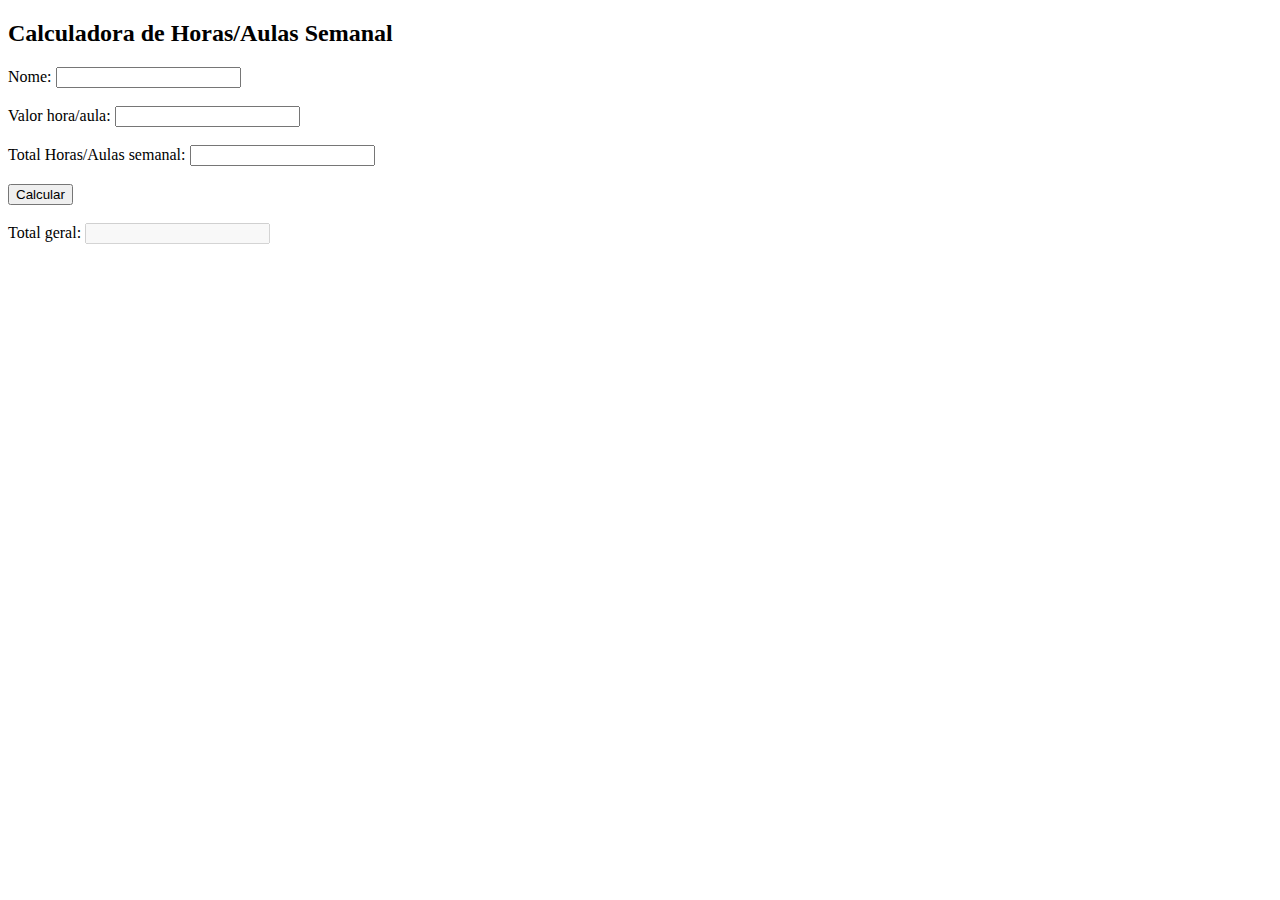
<file: Exercicios - Samuel e William/E01/index.html>
<!DOCTYPE html>
<html lang="pt-br">
<head>
    <meta charset="UTF-8">
    <meta name="viewport" content="width=device-width, initial-scale=1.0">
    <title>Calculadora de Horas/Aulas Semanal</title>
</head>
<body>
    <h2>Calculadora de Horas/Aulas Semanal</h2>
    <form id="formCalculadora">
        <label for="nome">Nome:</label>
        <input type="text" id="nome" required><br><br>

        <label for="valorHora">Valor hora/aula:</label>
        <input type="number" id="valorHora" min="0" step="0.01" required><br><br>

        <label for="totalHoras">Total Horas/Aulas semanal:</label>
        <input type="number" id="totalHoras" min="0" step="0.5" required><br><br>

        <button type="button" onclick="calcularTotal()">Calcular</button><br><br>

        <label for="totalGeral">Total geral:</label>
        <input type="text" id="totalGeral" disabled>
    </form>

    <script src="script.js"></script>
</body>
</html>
</file>
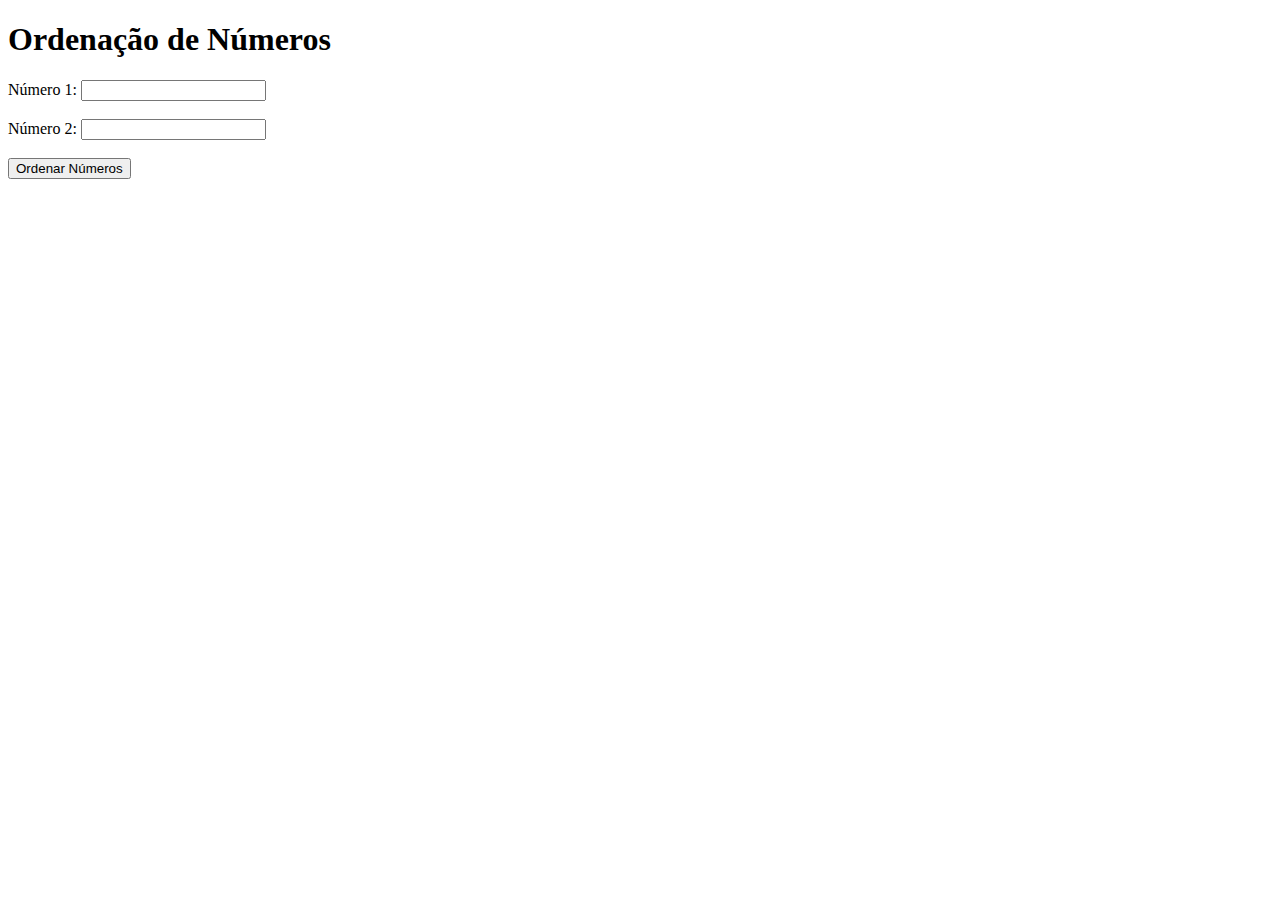
<file: Exercicios - Samuel e William/E02/index.html>
<!DOCTYPE html>
<html lang="pt-br">
<head>
<meta charset="UTF-8">
<meta name="viewport" content="width=device-width, initial-scale=1.0">
<title>Ordenação de Números</title>
</head>
<body>
    <h1>Ordenação de Números</h1>

    <form id="ordenarForm">
        <label for="numero1">Número 1:</label>
        <input type="number" id="numero1" name="numero1" required><br><br>

        <label for="numero2">Número 2:</label>
        <input type="number" id="numero2" name="numero2" required><br><br>

        <button type="button" id="ordenarButton">Ordenar Números</button>
    </form>

    <p id="resultado"></p>

    <!-- Vincula o arquivo JavaScript -->
    <script src="script.js"></script>
</body>
</html>
</file>
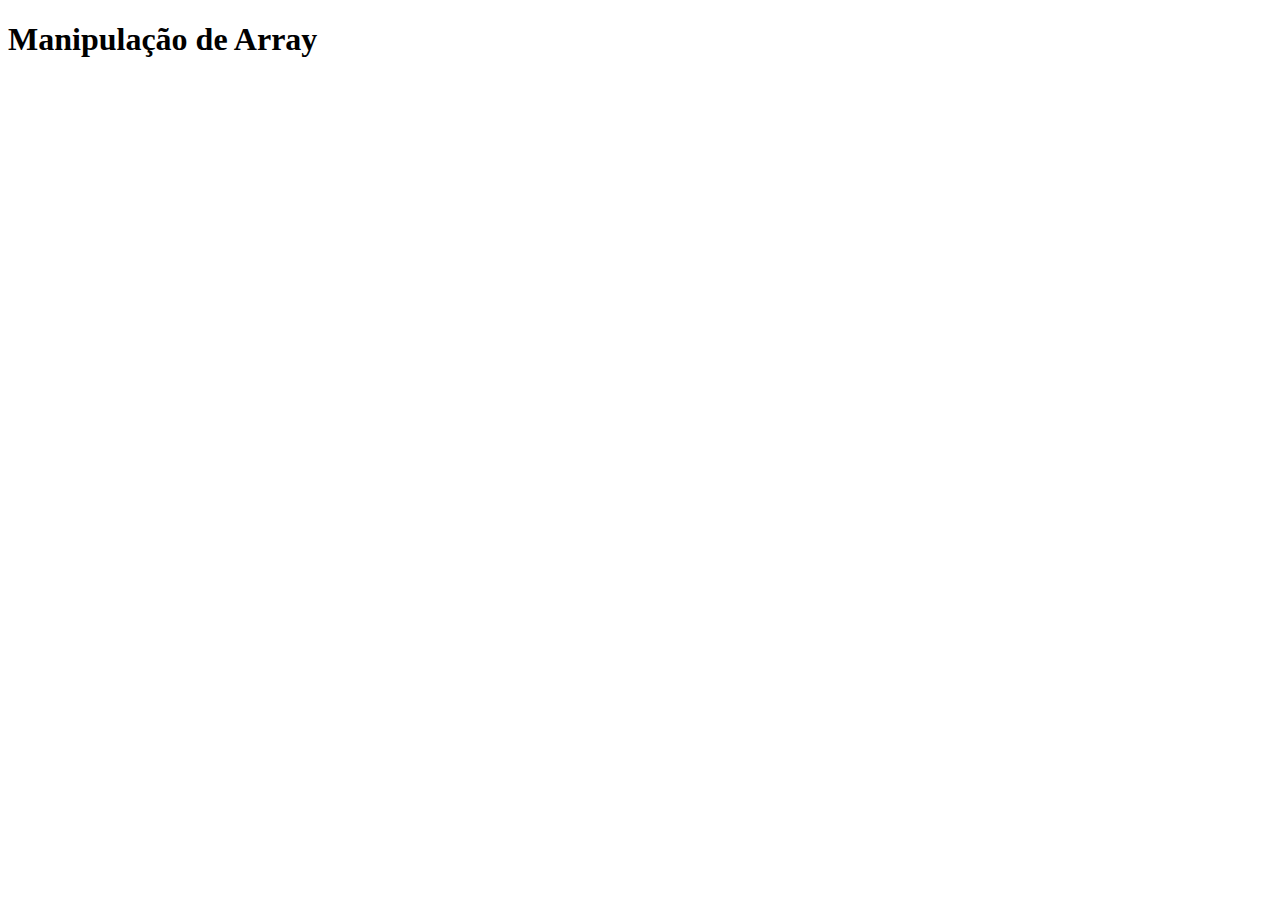
<file: Exercicios - Samuel e William/E03/index.html>
<!DOCTYPE html>
<html lang="pt-br">
<head>
<meta charset="UTF-8">
<meta name="viewport" content="width=device-width, initial-scale=1.0">
<title>Manipulação de Array</title>
</head>
<body>
    <h1>Manipulação de Array</h1>

    <script src="script.js"></script>
</body>
</html>
</file>
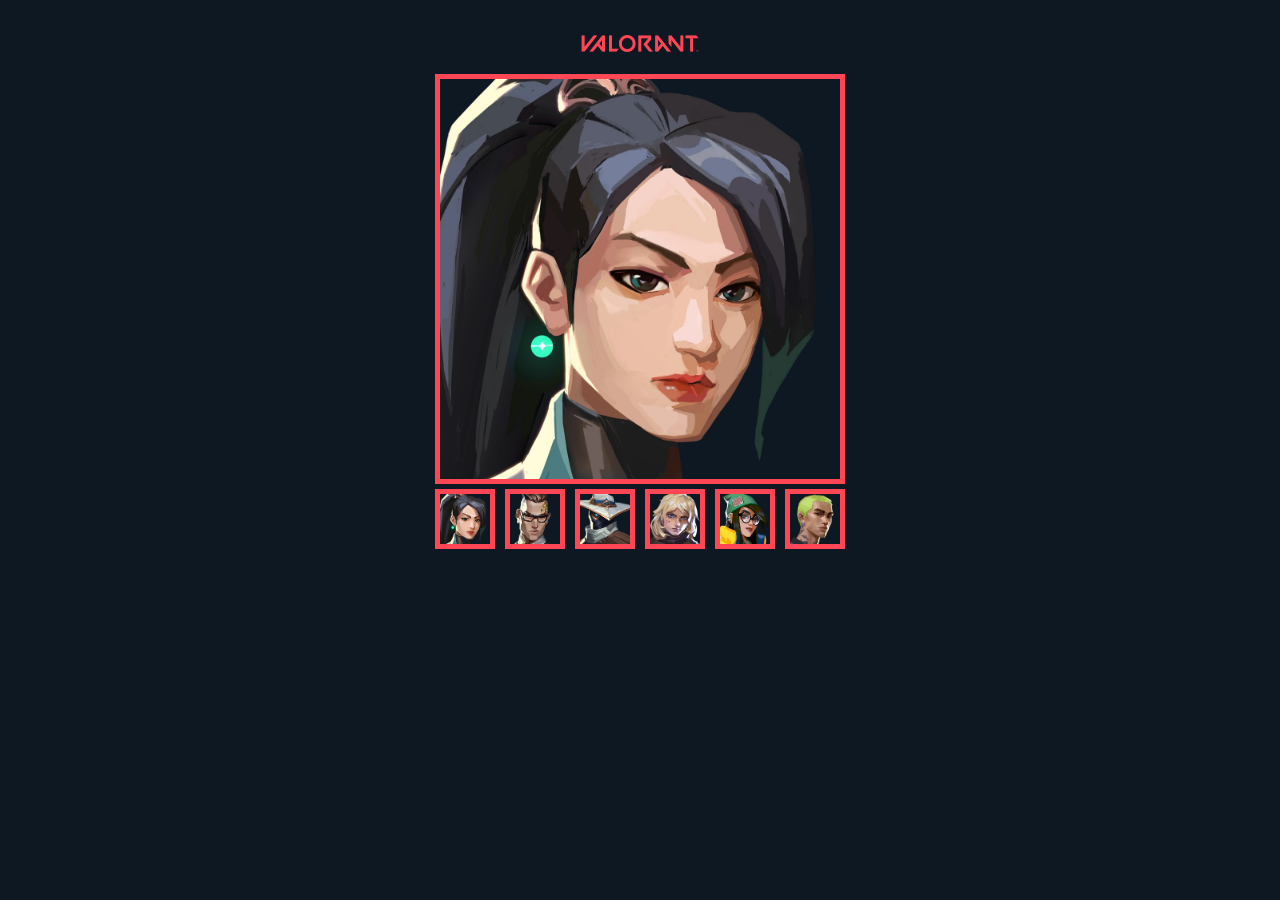
<file: Exercicios - Samuel e William/E10/index.html>
<!DOCTYPE html>
<html lang="en">
<head>
  <meta charset="UTF-8">
  <meta name="viewport" content="width=device-width, initial-scale=1.0">
  <title>Slide Carrossel</title>
  <link rel="stylesheet" href="style.css">
</head>
<body>
	
	<div class="container-tile">
		<img src="images/title.png" alt="Image 1" class="tile">
	</div>
  
  <div class="slider-container">
    <div class="slider">
      <img src="images/image1.webp" alt="Image 1" class="main-image">
    </div>
    <div class="thumbnails">
      <img src="images/image1.webp" alt="Image 1" class="thumbnail" data-index="0">
      <img src="images/image2.webp" alt="Image 2" class="thumbnail" data-index="1">
      <img src="images/image3.webp" alt="Image 3" class="thumbnail" data-index="2">
      <img src="images/image4.webp" alt="Image 4" class="thumbnail" data-index="3">
      <img src="images/image5.webp" alt="Image 5" class="thumbnail" data-index="4">
      <img src="images/image6.webp" alt="Image 6" class="thumbnail" data-index="5">
    </div>
  </div>
  <script src="script.js"></script>
</body>
</html>
</file>
<file: Exercicios - Samuel e William/E10/style.css>
*{
	background-color: #0e1822;
	
}

body{
	overflow-x: hidden;
}

.slider-container {
  position: relative;
  width: 80%;
  margin: 0 auto;
}

.slider {
  display: flex;
  justify-content: center;
  align-items: center;
  height: 400px;
}

.container-tile{
	  display: flex;
  justify-content: center;
  align-items: center;
}

.tile{
  max-width: 10%;
  max-height: 10%;
}

.main-image {
  max-width: 100%;
  max-height: 100%;
  border: 5px solid #ff4654;
}

.thumbnails {
  display: flex;
  justify-content: center;
  margin-top: 10px;
  
}

.thumbnail {
  width: 50px;
  height: 50px;
  margin: 0 5px;
  cursor: pointer;
  border: 5px solid #ff4654;
}

.thumbnail:hover {
  border: 5px solid #60242f;
}
</file>
